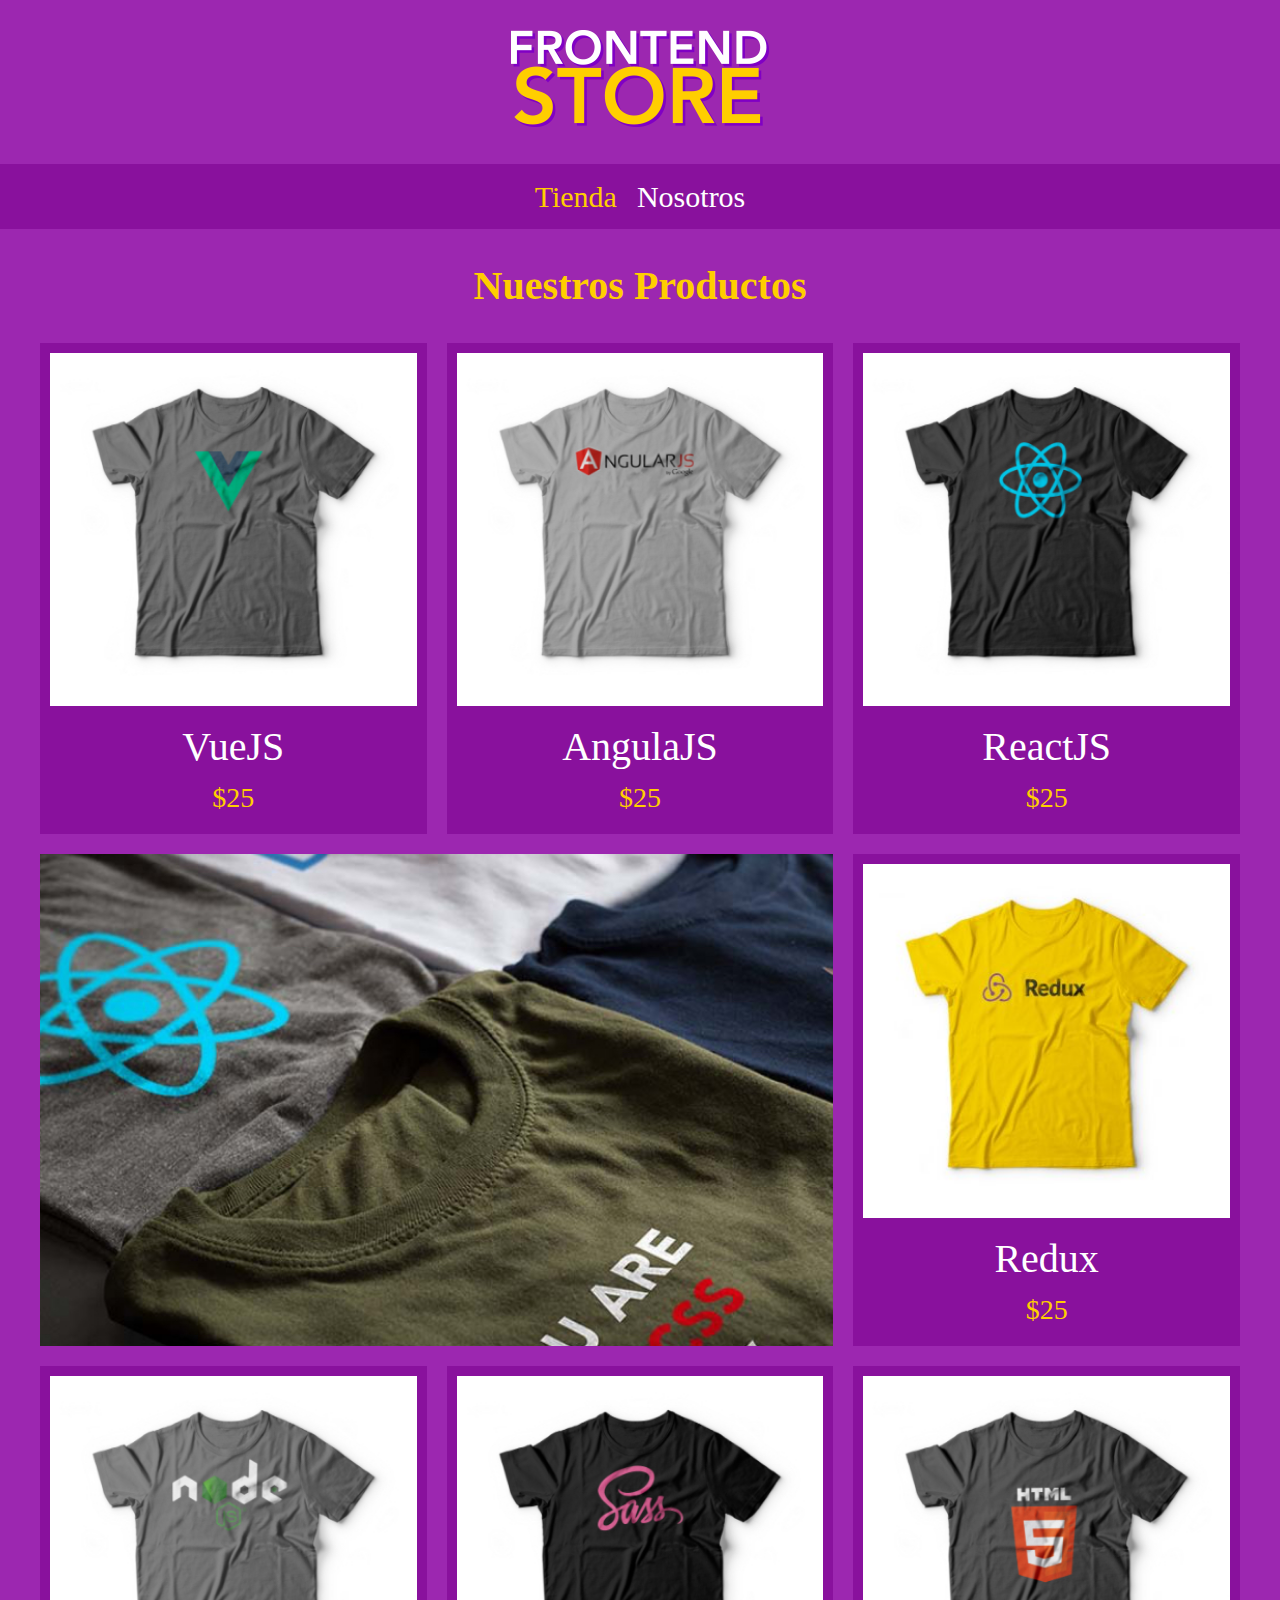
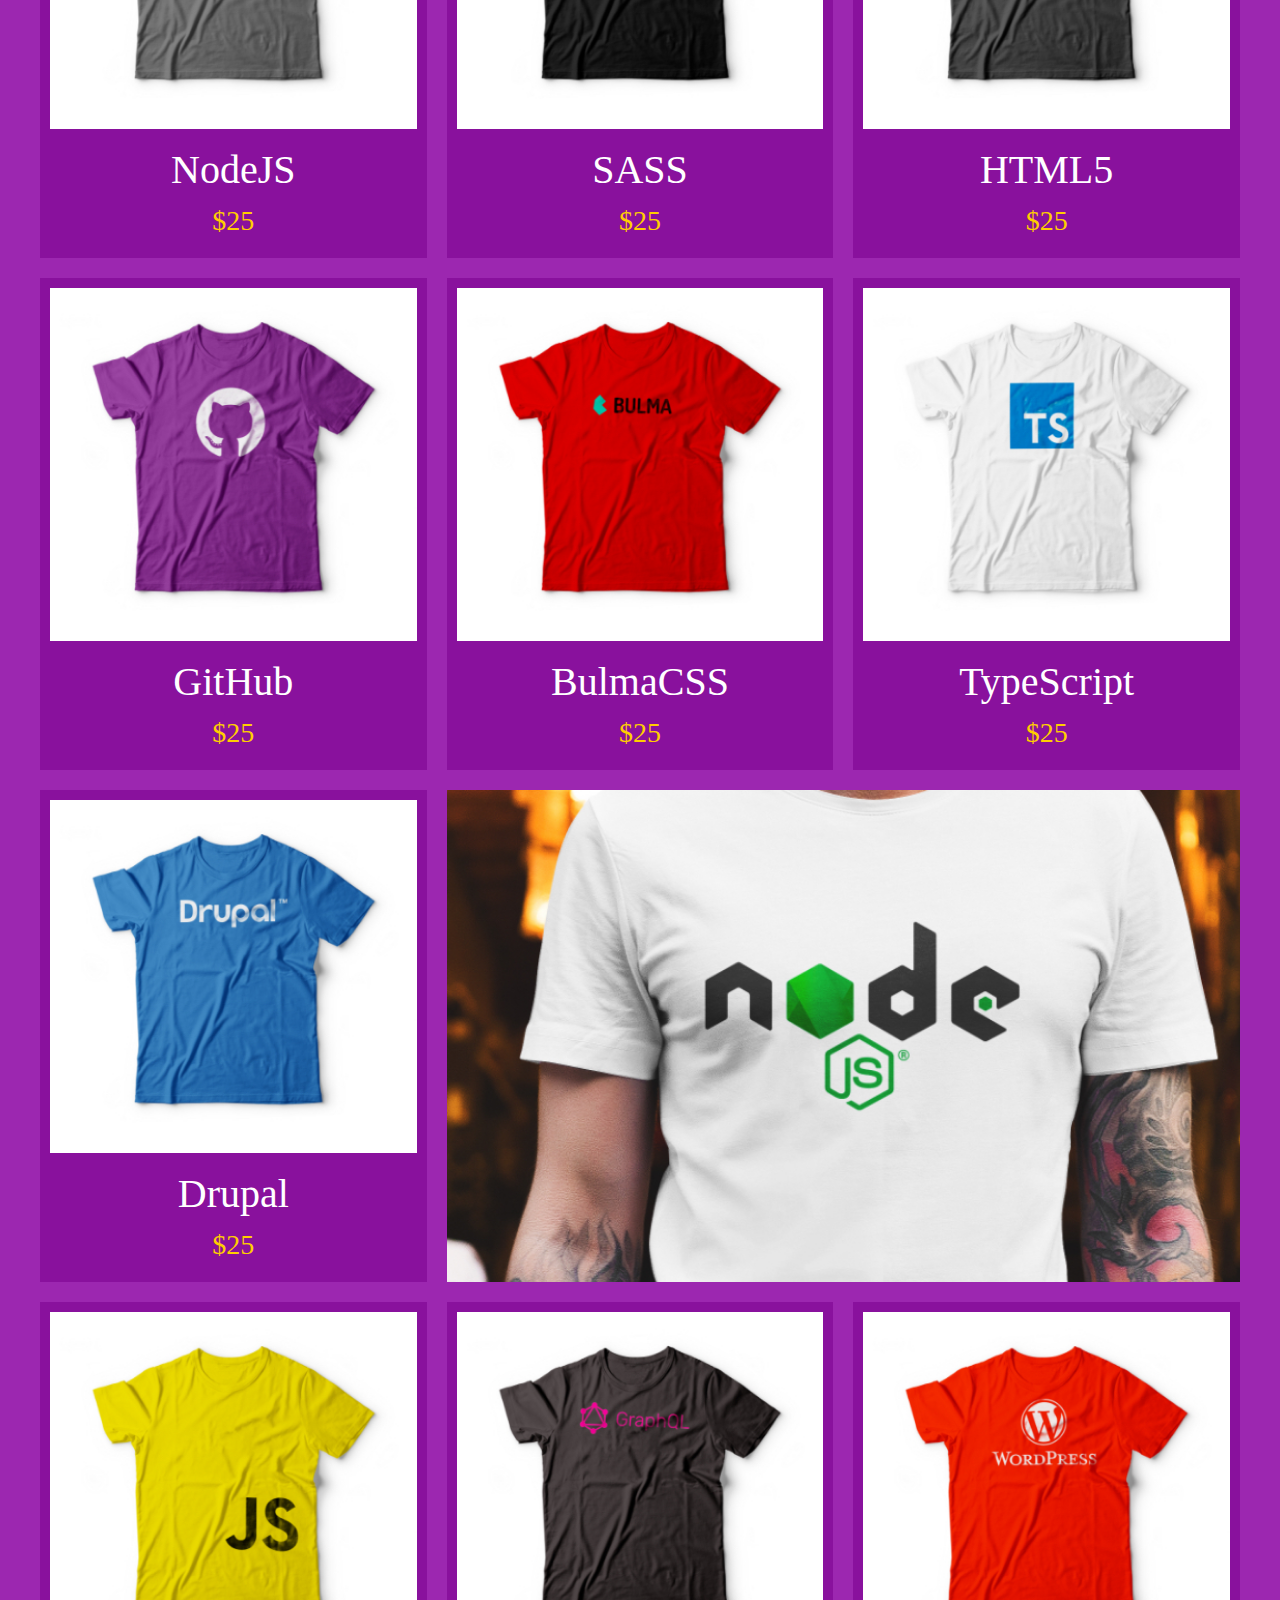
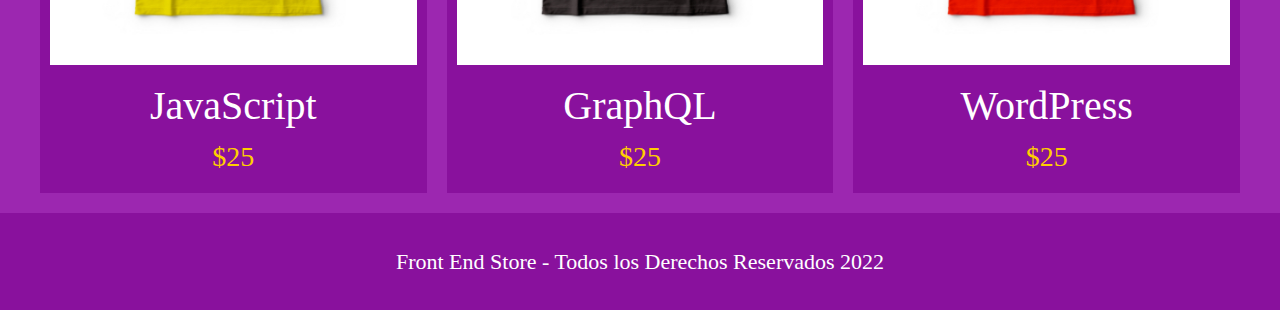
<file: index.html>
<!DOCTYPE html>
<html lang="en">
<head>
    <meta charset="UTF-8">
    <meta http-equiv="X-UA-Compatible" content="IE=edge">
    <meta name="viewport" content="width=device-width, initial-scale=1.0">
    <title>Frontend</title>
    <link rel="stylesheet" href="CSS/Normalize.css">
    <link rel="preconnect" href="https://fonts.googleapis.com">
    <link rel="preconnect" href="https://fonts.gstatic.com" crossorigin>
    <link href="https://fonts.googleapis.com/css2?family=Staatliches&display=swap" rel="stylesheet">
    <link rel="stylesheet" href="CSS/Style.css">
</head>
<body>
    <header class="header">
        <a href="index.html">
        <img class="header__logo" src="img/logo.png" alt = "logoTipo">
        </a>
    </header>

    <nav class="navegacion">
    <a class="navegacion__enlace navegacion__enlace--activo" href="index.html">Tienda</a>
    <a class="navegacion__enlace" href="nosotros.html">Nosotros</a>
    </nav>

    <main class="contenedor">
        <h1>Nuestros Productos</h1>

        <div class="grid">
            <div class="producto">
                <a href="producto.html">
                <img class="producto__imagen" src="img/1.jpg" alt="Imagen camisa">
                <div class="producto__informacion">
                    <p class="producto__nombre">VueJS</p>
                    <p class="producto__precio">$25</p>
                    </a>
                </div> <!--,producto-->
            </div>


            <div class="producto">
                <a href="producto.html"></a>
                <img class="producto__imagen" src="img/2.jpg" alt="Imagen camisa">
                <div class="producto__informacion">
                    <p class="producto__nombre">AngulaJS</p>
                    <p class="producto__precio">$25</p>
                </div> <!--,producto-->
            </div>

            <div class="producto">
                <a href="producto.html"></a>
                <img class="producto__imagen" src="img/3.jpg" alt="Imagen camisa">
                 <div class="producto__informacion">
                     <p class="producto__nombre">ReactJS</p>
                        <p class="producto__precio">$25</p>
                    </div> <!--,producto-->
            </div>

            <div class="producto">
                <a href="producto.html"></a>
                 <img class="producto__imagen" src="img/4.jpg" alt="Imagen camisa">
                <div class="producto__informacion">
                        <p class="producto__nombre">Redux</p>
                        <p class="producto__precio">$25</p>
                    </div> <!--,producto-->
             </div>

            <div class="producto">
                <a href="producto.html"></a>
            <img class="producto__imagen" src="img/5.jpg" alt="Imagen camisa">
            <div class="producto__informacion">
                    <p class="producto__nombre">NodeJS</p>
                <p class="producto__precio">$25</p>
            </div> <!--,producto-->
         </div>

            <div class="producto">
                <a href="producto.html"></a>
                <img class="producto__imagen" src="img/6.jpg" alt="Imagen camisa">
                <div class="producto__informacion">
                    <p class="producto__nombre">SASS</p>
                     <p class="producto__precio">$25</p>
                 </div> <!--,producto-->
             </div>

             <div class="producto">
                <a href="producto.html"></a>
                    <img class="producto__imagen" src="img/7.jpg" alt="Imagen camisa">
                 <div class="producto__informacion">
                     <p class="producto__nombre">HTML5</p>
                    <p class="producto__precio">$25</p>
                </div> <!--,producto-->
               </div>

          
                <div class="producto">
                    <a href="producto.html"></a>
                    <img class="producto__imagen" src="img/8.jpg" alt="Imagen camisa">
                    <div class="producto__informacion">
                        <p class="producto__nombre">GitHub</p>
                        <p class="producto__precio">$25</p>
                    </div> <!--,producto-->
                </div>

        
                <div class="producto">
                    <a href="producto.html"></a>
                    <img class="producto__imagen" src="img/9.jpg" alt="Imagen camisa">
                    <div class="producto__informacion">
                        <p class="producto__nombre">BulmaCSS</p>
                        <p class="producto__precio">$25</p>
                        </div> <!--,producto-->
                </div>

          
                <div class="producto">
                    <a href="producto.html"></a>
                    <img class="producto__imagen" src="img/10.jpg" alt="Imagen camisa">
                    <div class="producto__informacion">
                        <p class="producto__nombre">TypeScript</p>
                        <p class="producto__precio">$25</p>
                    </div> <!--,producto-->
                </div>

          
                <div class="producto">
                     <a href="producto.html"></a>
                    <img class="producto__imagen" src="img/11.jpg" alt="Imagen camisa">
                    <div class="producto__informacion">
                        <p class="producto__nombre">Drupal</p>
                        <p class="producto__precio">$25</p>
                    </div> <!--,producto-->
                </div>
                                
                <div class="producto">
                    <a href="producto.html"></a>
                    <img class="producto__imagen" src="img/12.jpg" alt="Imagen camisa">
                    <div class="producto__informacion">
                        <p class="producto__nombre">JavaScript</p>
                        <p class="producto__precio">$25</p>
                    </div> <!--,producto-->
                </div>

                <div class="producto">
                    <a href="producto.html"></a>
                    <img class="producto__imagen" src="img/13.jpg" alt="Imagen camisa">
                    <div class="producto__informacion">
                        <p class="producto__nombre">GraphQL</p>
                        <p class="producto__precio">$25</p>
                    </div> <!--,producto-->
                </div>
                                                            
                <div class="producto">
                    <a href="producto.html"></a>
                    <img class="producto__imagen" src="img/14.jpg" alt="Imagen camisa">
                    <div class="producto__informacion">
                         <p class="producto__nombre">WordPress</p>
                        <p class="producto__precio">$25</p>
                     </div> <!--,producto-->
                </div>

                
                <div class="grafico grafico--camisas"></div>
                <div class="grafico grafico--node"></div>
              
        </div>

        
    </main>

   

    <footer class="footer">
        <p class="footer__texto">Front End Store - Todos los Derechos Reservados 2022</p>
    </footer>
</body>
</html>
</file>
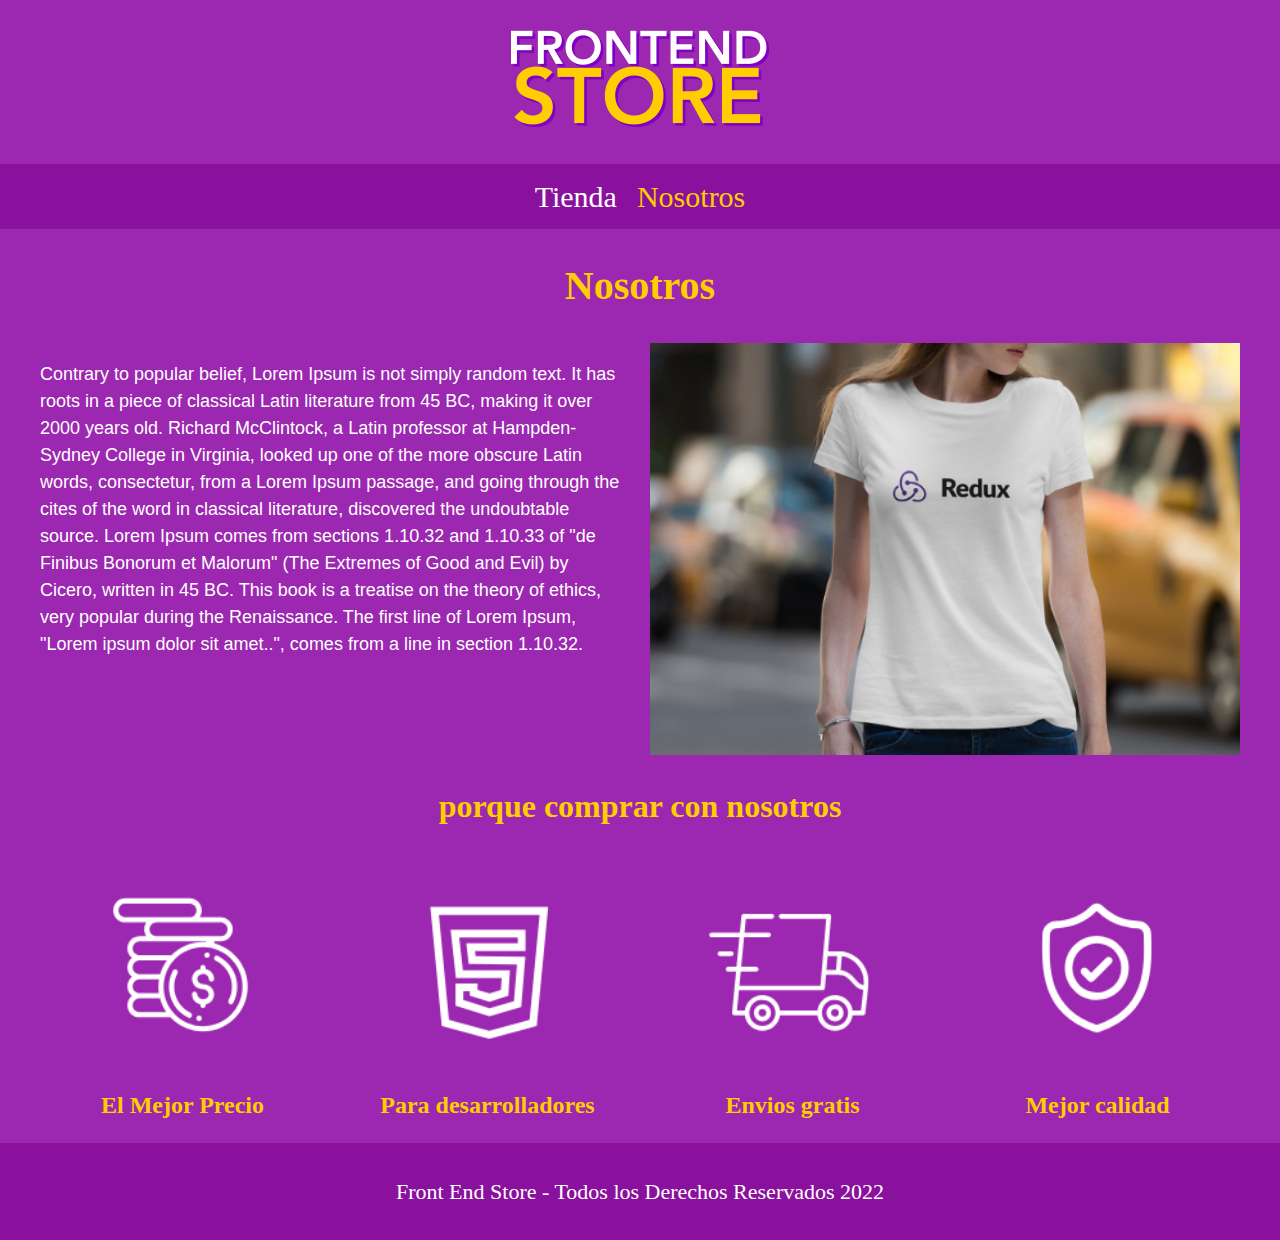
<file: nosotros.html>
<!DOCTYPE html>
<html lang="en">
<head>
    <meta charset="UTF-8">
    <meta http-equiv="X-UA-Compatible" content="IE=edge">
    <meta name="viewport" content="width=device-width, initial-scale=1.0">
    <title>Frontend</title>
    <link rel="stylesheet" href="CSS/Normalize.css">
    <link rel="preconnect" href="https://fonts.googleapis.com">
    <link rel="preconnect" href="https://fonts.gstatic.com" crossorigin>
    <link href="https://fonts.googleapis.com/css2?family=Staatliches&display=swap" rel="stylesheet">
    <link rel="stylesheet" href="CSS/Style.css">
</head>
<body>
    <header class="header">
        <a href="index.html">
        <img class="header__logo" src="img/logo.png" alt = "logoTipo">
        </a>
    </header>

    <nav class="navegacion">
    <a class="navegacion__enlace navegacion__enlace" href="index.html">Tienda</a>
    <a class="navegacion__enlace navegacion__enlace--activo" href="nosotros.html">Nosotros</a>
    </nav>

    <main class="contenedor">
        <h1>Nosotros</h1>

        <div class="nosotros">
            <div class="nosotros__contenido">
              <p>
                Contrary to popular belief, Lorem Ipsum is not simply random text.
                It has roots in a piece of classical Latin literature from 45 BC, making it over 2000 years old.
                Richard McClintock, a Latin professor at Hampden-Sydney College in Virginia, looked up one of the 
                more obscure Latin words, consectetur, from a Lorem Ipsum passage, and going through the cites of
                the word in classical literature, discovered the undoubtable source. Lorem Ipsum comes from sections 
                1.10.32 and 1.10.33 of "de Finibus Bonorum et Malorum" (The Extremes of Good and Evil) by Cicero,
                written in 45 BC. This book is a treatise on the theory of ethics, very popular during the Renaissance.
                The first line of Lorem Ipsum, "Lorem ipsum dolor sit amet..", comes from a line in section 1.10.32.
              </p>
            </div>
            <img class="nosotros__imagen" src="img/nosotros.jpg" alt="Imagen nosotros">

        </div>
    </main>

     <section class="contenedor comprar">
        <h2 class="comprar__titulo"> porque comprar con nosotros </h2>
        <div class="bloques">
                <div class="bloque">
                    <img class="bloque__imagen"src="img/icono_1.png" al="porque comprar">
                    <h3 class="bloque__titulo">El Mejor Precio</h3>
                </div> <!--bloque-->

        
                <div class="bloque">
                    <img class="bloque__imagen"src="img/icono_2.png" al="porque comprar">
                    <h3 class="bloque__titulo">Para desarrolladores</h3>
                </div> <!--bloque-->

                <div class="bloque">
                    <img class="bloque__imagen"src="img/icono_3.png" al="porque comprar">
                    <h3 class="bloque__titulo">Envios gratis</h3>
                </div> <!--bloque-->

                <div class="bloque">
                    <img class="bloque__imagen"src="img/icono_4.png" al="porque comprar">
                    <h3 class="bloque__titulo">Mejor calidad</h3>
                </div> <!--bloque-->
        </div>


    </section>


    <footer class="footer">
        <p class="footer__texto">Front End Store - Todos los Derechos Reservados 2022</p>
    </footer>
    
</body>
</html>
</file>
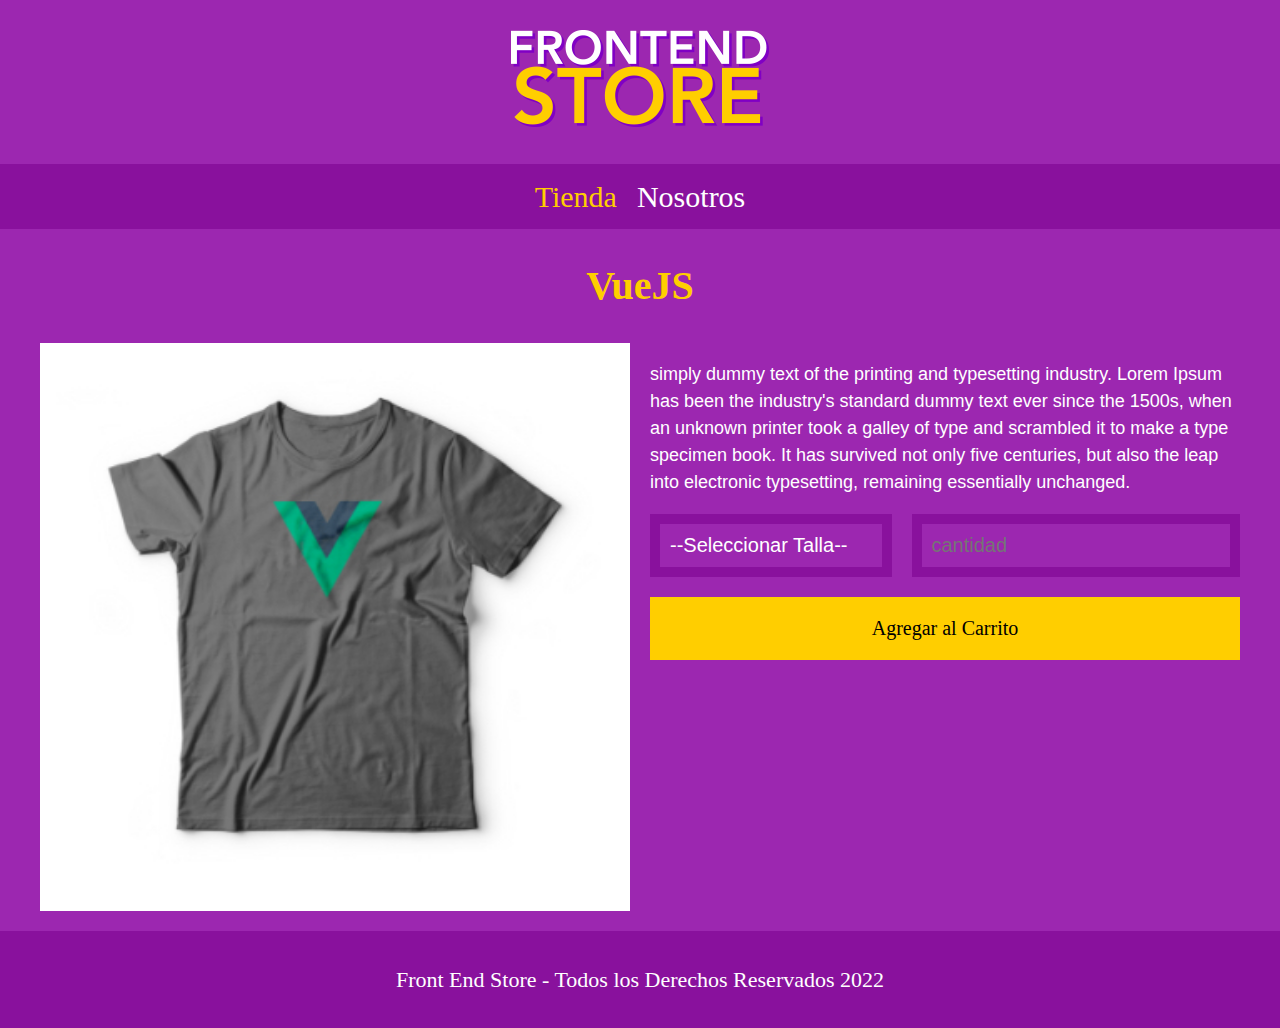
<file: producto.html>
<!DOCTYPE html>
<html lang="en">
<head>
    <meta charset="UTF-8">
    <meta http-equiv="X-UA-Compatible" content="IE=edge">
    <meta name="viewport" content="width=device-width, initial-scale=1.0">
    <title>Frontend</title>
    <link rel="stylesheet" href="CSS/Normalize.css">
    <link rel="preconnect" href="https://fonts.googleapis.com">
    <link rel="preconnect" href="https://fonts.gstatic.com" crossorigin>
    <link href="https://fonts.googleapis.com/css2?family=Staatliches&display=swap" rel="stylesheet">
    <link rel="stylesheet" href="CSS/Style.css">
</head>
<body>
    <header class="header">
        <a href="index.html">
        <img class="header__logo" src="img/logo.png" alt = "logoTipo">
        </a>
    </header>

    <nav class="navegacion">
    <a class="navegacion__enlace navegacion__enlace--activo" href="index.html">Tienda</a>
    <a class="navegacion__enlace" href="nosotros.html">Nosotros</a>
    </nav>

    <main class="contenedor">
        <h1>VueJS</h1>

        <div class="camisa">
            <img class="camisa__imagen" src="img/1.jpg" alt="Imagen del Producto">
            <div class="camisa__contenido">
            <p>simply dummy text of the printing and typesetting industry.
             Lorem Ipsum has been the industry's standard dummy text ever
              since the 1500s, when an unknown printer took a galley of type 
              and scrambled it to make a type specimen book. It has survived 
              not only five centuries, but also the leap into electronic 
              typesetting, remaining essentially unchanged.</p>

               <form class="formulario"> 
                <select class="formulario__campo">
                <option disabled selected>--Seleccionar Talla--</option>
                    <option>Chica</option>
                    <option>Mediana</option>
                    <option>Grande</option>
                </select>

                <input class="formulario__campo" type="number" placeholder="cantidad" min=1>
                <input class="formulario__submit" type="submit" value="Agregar al Carrito">
            </form>
            </div>
        </div> 
    </main>

    <footer class="footer">
        <p class="footer__texto">Front End Store - Todos los Derechos Reservados 2022</p>
    </footer>
</body>
</html>
</file>
<file: CSS/Style.css>
:root
{
    --primario: #9C27B0;
    --primarioOscuro: #89119D;
    --secundario: #FFCE00;
    --secundarioOscuro: rgb(233, 287, 2);
    --blanco: #FFF;
    --negro: #000;

    --fuentePrincipal: font-family: 'Staatliches', cursive;
}

    html
     {
        box-sizing: border-box;
        font-size: 62.5%;

      }
      *, *:before, *:after {
        box-sizing: inherit;
      }


/**Globales**/
body
{
    background-color:var(--primario);
    font-size: 1.6rem;
    line-height: 1.5;
}

p{
    font-size: 1.8rem;
    font-family: Arial, Helvetica, sans-serif;
    color: var(--blanco);
}

a
{
    text-decoration: none;
}

img
{
    width: 100%;
}

.contenedor
{
    max-width: 120rem;
    margin: 0 auto;
}

h1, h2, h3
{
    text-align: center;
    color: var(--secundario);
    font-family: var(--fuentePrincipal);
}

h1
{
    font-size: 4rem;
}

h2
{
    font-size: 3.2rem;
}

h3
{
    font-size: 2.4rem;
}

/**Header**/

.header
{
    display:flex;
    justify-content: center;
}

.header__logo
{
    margin: 3rem 0;
}

/**Footer**/
.footer
{
    background-color: var(--primarioOscuro);
    padding: 1rem 0;
    margin-top: 2rem;
}

.footer__texto
{
    text-align: center;
    font-family: var(--fuentePrincipal);
    font-size: 2.2rem;
}

/**Navegacion **/

.navegacion
{
    background-color: var(--primarioOscuro);
    padding: 1rem 0;
    display: flex;
    justify-content: center;
    gap: 2rem;
}

.navegacion__enlace
{
    font-family: var(--fuentePrincipal);
    color: var(--blanco);
    font-size: 3rem;
}

.navegacion__enlace:last-of-type
{
    margin-right: 0;
}

.navegacion__enlace--activo,
.navegacion__enlace:hover
{
    color: var(--secundario);
}

/**Grid**/
.grid
{
    display: grid;
    grid-template-columns: repeat(2, 1fr);
    column-gap: 2rem;
    row-gap: 2rem;
}
@media (min-width: 768px )
{
    .grid
    {
        display: grid;
        grid-template-columns: repeat(3, 1fr);
    } 
}


/**Productos**/

.producto
{
    background-color: var(--primarioOscuro);
    padding: 1rem;
}


.producto__informacion
{

}

.producto__nombre
{
    font-size: 4rem;
}

.producto__precio
{
    font-size: 2.8rem;
    color: var(--secundario);
}

.producto__nombre,
.producto__precio
{
    font-family: var(--fuentePrincipal);
    margin: 1rem 0;
    text-align: center;
    line-height: 1.2;
}

/**Graficos**/

.grafico
{
   min-height: 30rem;
   background-repeat: no-repeat;
   background-size: cover;
}

.grafico--camisas
{
    grid-row: 2/3;
    grid-column: 1/3;
    background-image: url(../img/grafico1.jpg);
}


.grafico--node
{
    grid-row: 8/9;
    grid-column: 1/3;
    background-image: url(../img/grafico2.jpg);
   
}

@media (min-width:768px)
{
    .grafico--node
{
    grid-row: 5/6;
    grid-column: 2/4;
    background-image: url(../img/grafico2.jpg);
}
}

/**Nosotros**/

.nosotros
{
    display: grid;
    grid-template-rows: repeat(2, auto);
}

@media (min-width:768px ) 
{
    .nosotros
{
    grid-template-columns: repeat(2, 1fr);
    column-gap: 2rem;
}
}

.nosotros__contenido
{

}

.nosotros__imagen
{
    grid-row: 1/2;
}

@media (min-width: 768px)
{
    .nosotros__imagen
    {
        grid-row: 1/2;
        grid-column: 2/3;
    }
}

/*Bloques*/

.bloques
{
    display: grid;
    grid-template-columns: repeat(2, 1fr);
    gap: 2rem;

}

@media (min-width: 768px)
{
    .bloques
    {
        display: grid;
        grid-template-columns: repeat(4, 1fr);
        gap: 2rem;
    }
}

.bloque
{
    text-align: center;
}

.bloque__titulo
{
    margin: 0;
}

@media (min-width: 768px ) 
{
    .camisa
    {
     display: grid;
     grid-template-columns: repeat(2,1fr); 
     column-gap: 2rem;
    }
 
}

.formulario
{
    display: grid;
    grid-template-columns:(2,1fr);
    gap: 2rem;
    
}

.formulario__campo
{
    border-color: var(--primarioOscuro);
    border-width: 1rem;
    border-style: solid;
    background-color: transparent;
    color: var(--blanco);
    font-size: 2rem;
    font-family: Arial, Helvetica, sans-serif;
    padding: 1rem;
    appearance: none;
}

.formulario__submit 
{
    background-color: var(--secundario);
    border: none;
    font-size: 2rem;
    font-family: var(--fuentePrincipal);
    padding: 2rem;
    transition: backgrond-color 0.3s ease;
    grid-column: 1/3;
}

.formulario__submit:hover
{
    cursor: pointer;
    background-color: var(--secundarioOscuro);
}



/*Pagina del Producto*/
</file>
